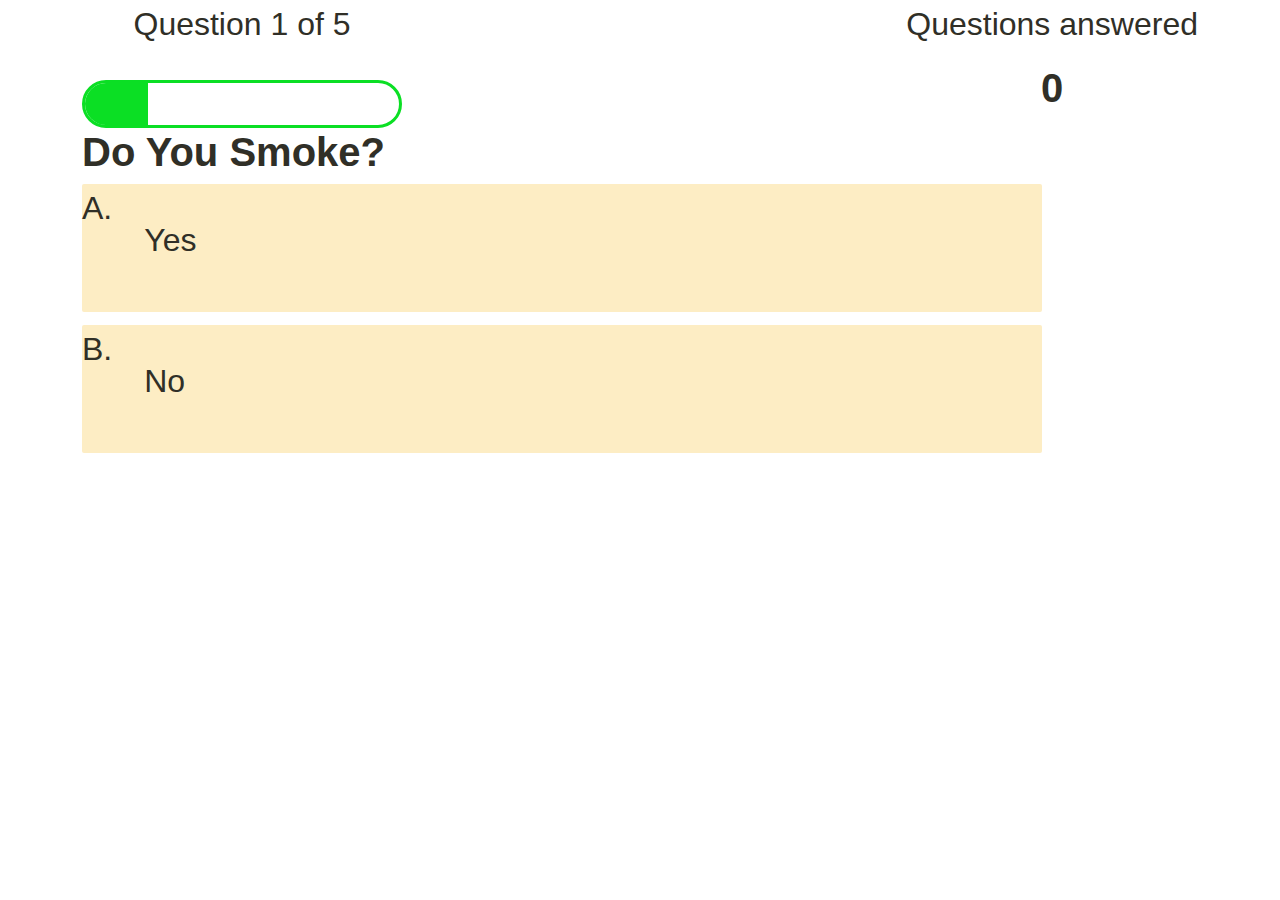
<file: game.html>
<!DOCTYPE html>
<html lang="en">
<head>
    <meta charset="UTF-8">
    <meta http-equiv="X-UA-Compatible" content="IE=edge">
    <meta name="viewport" content="width=device-width, initial-scale=1.0">
    <title>Quiz Page</title>
    <link rel="stylesheet" href="css/styles.css">
    <style>
        @import url('https://fonts.googleapis.com/css2?family=Rubik:wght@300&display=swap');
        #main_section {
        background-color: rgb(135, 127, 127);
    
        font-family:'Rubik', cursive;
        
    }
    
    .h1 {
        font-size: 5.4rem;
        color: #fff;
        margin-bottom: 5rem;
    }
    
    .h2 {
        font-size: 4.2rem;
        margin-bottom: 4rem;
    }
    
    .container2 {
        width: 100vw;
        height: 100vh;
        display: flex;
        justify-content: center;
        align-items: center;
        max-width: 80rem;
        margin: 0 auto;
        padding: 2rem;
    }
    
    .flex-column {
        display: flex;
        flex-direction: column;
    }
    
    .flex-center {
        justify-content: center;
        align-items: center;
    }
    
    .justify-center {
        justify-content: center;
    }
    
    .text-center {
        text-align: center;
    }
    
    .hidden {
        display: none;
    }
    
    /*BUTTON*/
    .btn {
        font-size: 2.4rem;
        padding: 2rem 0;
        width: 30rem;
        text-align: center;
        margin-bottom: 1rem;
        text-decoration: none;
        color: rgb(28, 26, 26);
        background-color: #FDEDC4;
        border-radius: 4px;
    }
    
    .btn:hover {
        cursor:pointer;
        box-shadow: 0 0.4rem 1.4rem 0 rgba(255, 255, 255, 0.7);
        transition: transform 150ms;
        transform: scale(1.03);
    
    }
    
    .btn[disabled]:hover {
        cursor: not-allowed;
        box-shadow: none;
        transform: none;
    }
    #Results-btn {
        background: linear-gradient(90deg, rgb(255, 247, 9) 0%, rgb(240, 221, 6) 100%);
    }
    body {
        color: #302F27;

    }
    .choice-container {
        display: flex;
        margin-bottom: 0.8rem;
        width: 70%;
        border-radius: 2px;
        background: #FDEDC4;
        font-size:2rem;
        min-width:60rem;
    }

    .choice-container:hover {
        cursor: pointer;
        box-shadow:0 0.4rem 1.4rem 0 rgba(255, 255, 255, 0.7);
        transform: scale(1.02);
        transition: transform 150ms; 
    }

    .choice-prefix {
        padding: 2rem, 2.5rem;
        color: #302F27;
    }

    .choice-text {
        padding: 2rem;
        width: 100%;
    }

    .correct {
        background: linear-gradient(32deg, grba(11, 223, 36) 0%, rgb(41, 232,111) 100%);
    }
    .incorrect {
        background: linear-gradient(32deg, grba(11, 223, 36) 0%, rgb(41, 232,111) 100%);
    }

    #hud {
        display: flex;
        justify-content: space-between;
    }

    .hud-prefix {
        text-align: center;
        font-size: 2rem;
    }

    .hud-main-text {
        text-align: center;
    }

    #progressBar {
        width: 20rem;
        height: 3rem;
        border: 0.2rem solid rgb(11,223,36);
        margin-top: 2rem;
        border-radius: 50px;
        overflow: hidden;
    }

    #progressBarFull {
        height: 100%;
        background: rgb(11,223,36);
        width: 0%;
    }


    @media screen and (max-width: 660px) {
        .choice-container {
            min-width: 30rem;
        }
    }

        </style>
</head>
<body>
    <div class="container">
        <div id="game" class="justify center flex-column">
            <div id="hud">
                <div class="hud-item">
                    <p id="progressText" class="hud-prefix">

                    </p>
                    <div id="progressBar">
                        <div id="progressBarFull"></div>
                    </div>
                </div>
                <div class="hud-item">
                    <p class="hud-prefix">
                        Questions answered
                    </p>
                    <h1 class="hud-main-text" id="score">
                        0
                    </h1>
                </div>
            </div>
            <!--First question-->
            <h1 id="question">How old are you?</h1>
            <div class="choice-container">
                <p class="choice-prefix">A. </p>
                <p class="choice-text" data-number="1">0-9</p>
            </div>
            <div class="choice-container">
                <p class="choice-prefix">B. </p>
                <p class="choice-text" data-number="2">10-17</p>
            </div>
            
            </div>
        </div>
    </div>
    <script src="game.js"></script>
</body>
</html>
</file>
